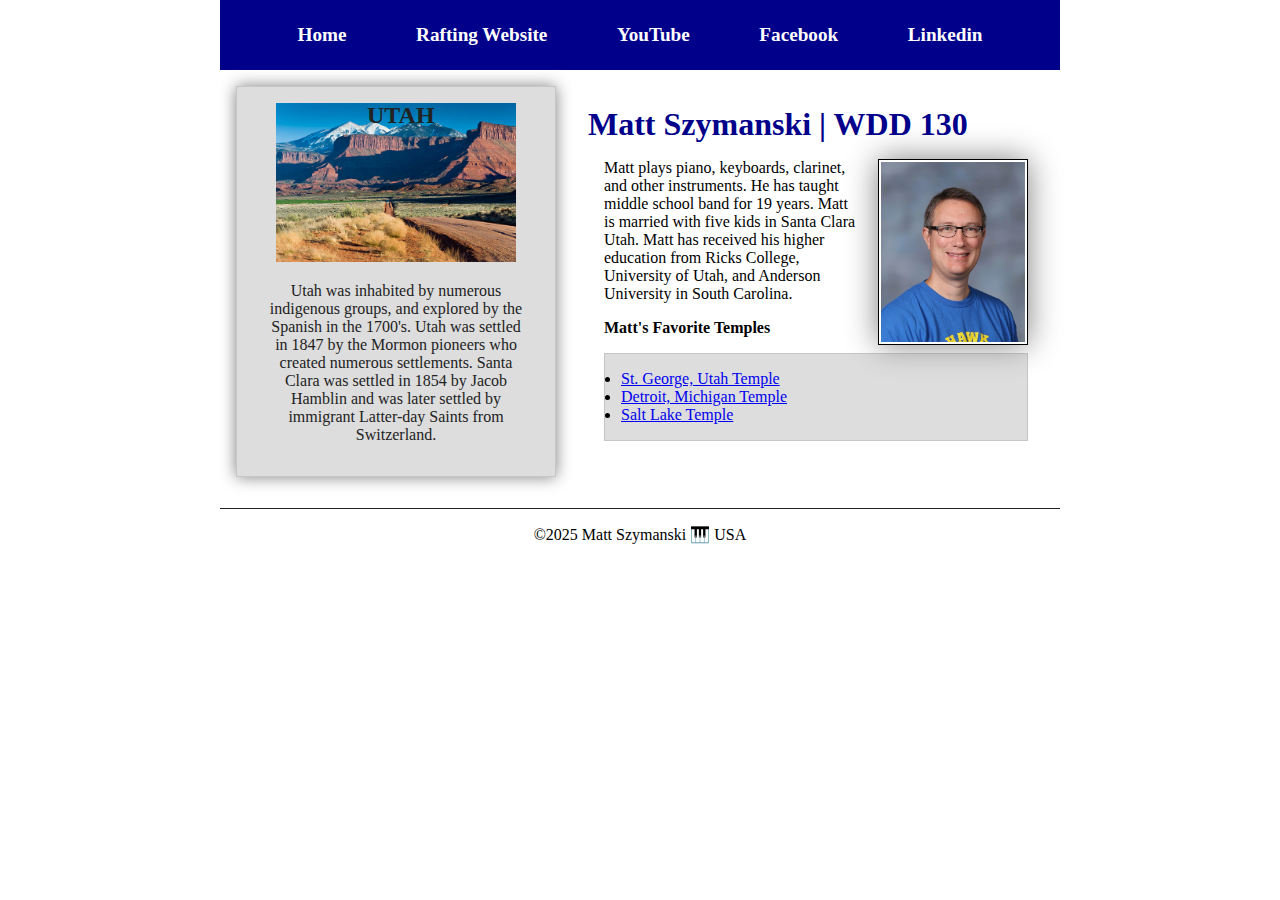
<file: index.html>
<!DOCTYPE html>
<html lang="en-US">
    <head>
        <title>Matt Szymanski | WDD 130</title>
        <meta charset="utf-8">
        <meta name="viewport" content="width=device-width,initial-scale=1.0">
        <meta name="description" content="Homepage of Matt Szymanski for the purpose of learning HTML and CSS in Web Development WDD 130.">
        <meta name="author" content="Matt Szymanski">
        <link rel="stylesheet" href="styles/styles.css">
    </head>
    <body>
        <header>
            <nav>
                <a href="#">Home</a>
                <a href="wwr/">Rafting Website</a>
                <a href="https://www.youtube.com/@matthewszymanski7037" target="_blank">YouTube</a>
                <a href="https://www.facebook.com/matt.szymanski.969" target="_blank">Facebook</a>
                <a href="www.linkedin.com/in/matt-szymanski-9b9219357" target="_blank">Linkedin</a>
            </nav>
        </header>
        <div class="grid">
            <main>
                <h1>Matt Szymanski | WDD 130</h1>
                <img src="images/profile.webp" alt="Matt Szymanski" width="200">
                <p>Matt plays piano, keyboards, clarinet, and other instruments.
                He has taught middle school band for 19 years.
                Matt is married with five kids in Santa Clara Utah. 
                Matt has received his higher education from Ricks College, 
                University of Utah, and Anderson University in South Carolina.
                </p>
                <p class="title">Matt's Favorite Temples</p>
                <ul class="box">
                    <li><a href="https://churchofjesuschristtemples.org/st.-george-utah-temple/" target="_blank">St. George, Utah Temple</a></li>
                    <li><a href="https://churchofjesuschristtemples.org/detroit-michigan-temple/" target="_blank">Detroit, Michigan Temple</a></li>
                    <li><a href="https://churchofjesuschristtemples.org/salt-lake-temple/" target="_blank">Salt Lake Temple</a></li>
                </ul>
            </main>
            <aside class="box">
                <h2>UTAH</h2>
                <img src="images/southernutah.jpg" alt="Southern Utah">
                <p>Utah was inhabited by numerous indigenous groups, and explored by the Spanish in the 1700's. Utah was settled in 1847 by the Mormon pioneers who created numerous settlements. Santa Clara was settled in 1854 by Jacob Hamblin and was later settled by immigrant Latter-day Saints from Switzerland.</p>
            </aside>
        </div>
        <footer>
            <p>©2025 Matt Szymanski 🎹 USA</p>
        </footer>
    </body>
    
</html>
<!-- last modified 3/19/2025 -->
</file>
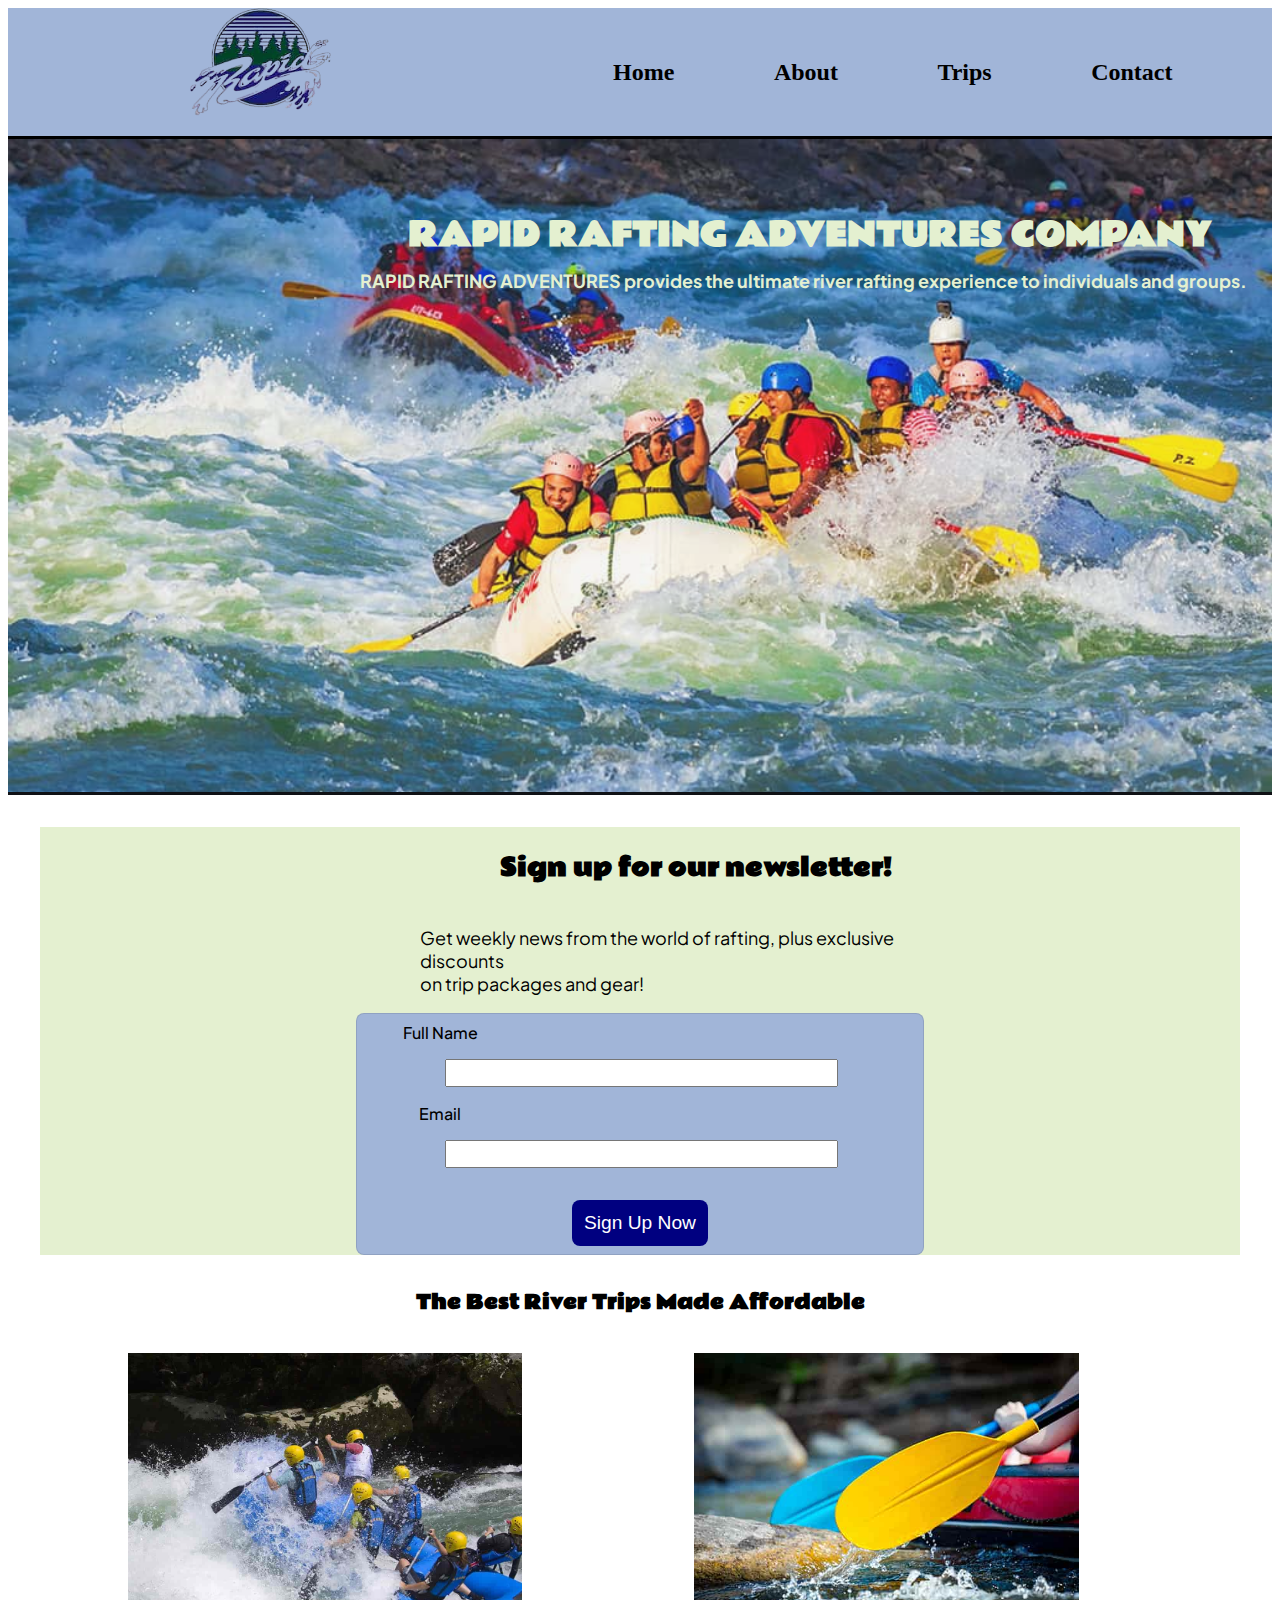
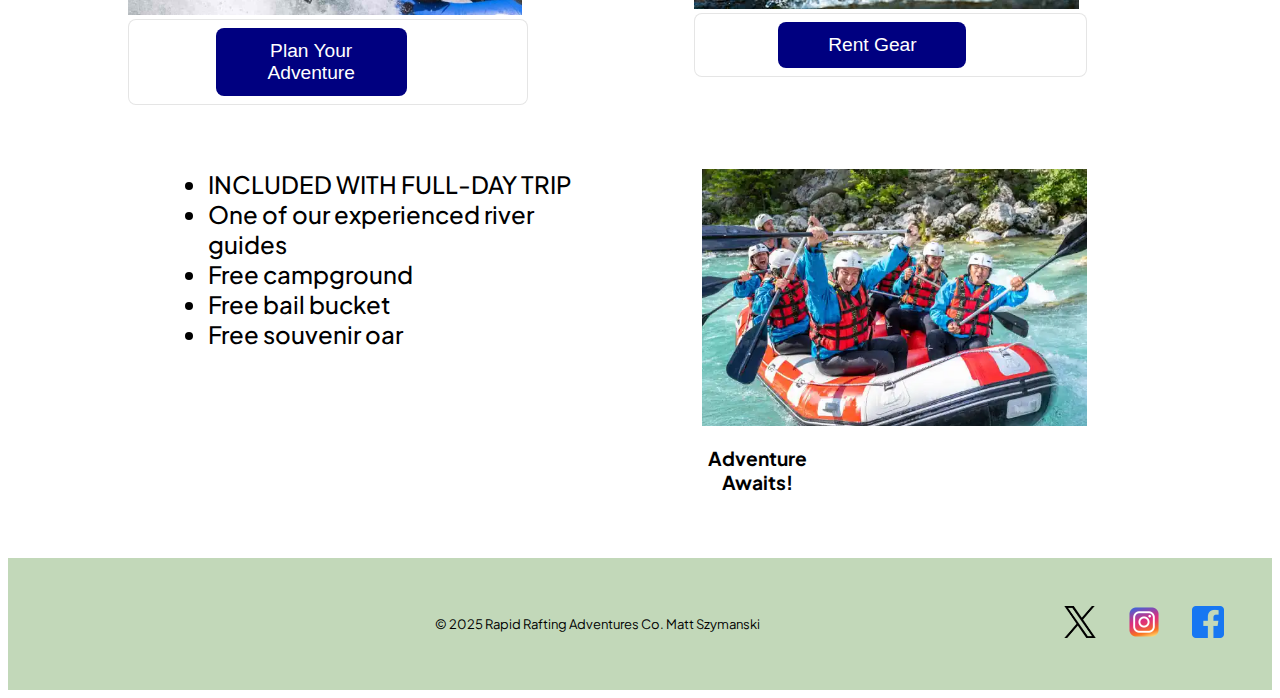
<file: wwr/index.html>
<!DOCTYPE html>
<html lang="en-US">
    <head>
        <title>Rapid Rafting Adventures- Home</title>
        <meta charset="utf-8">
        <meta name="viewport" content="width=device-width,initial-scale=1.0">
        <meta name="description" content="Rapid rafting adventures will help provide a great rafting experience. We specialize in rafting equipment, trip planning, and trip guides.">
        <meta name="author" content="Matt Szymanski">
        <link rel="stylesheet" href="styles/rafting.css">
        
        <link rel="preconnect" href="https://fonts.googleapis.com">
        <link rel="preconnect" href="https://fonts.gstatic.com" crossorigin>
        <link href="https://fonts.googleapis.com/css2?family=Plus+Jakarta+Sans:ital,wght@0,200..800;1,200..800&family=Rammetto+One&display=swap" rel="stylesheet">
    </head>
    <body>
        <header class="grid-container">
            <img src="images/logo.png" alt="Rafting Logo">
            <nav>
                <a href="index.html">Home</a>
                <a href="about.html">About</a>
                <a href="trips.html">Trips</a>
                <a href="contact.html">Contact</a>
            </nav>
        </header>
        <main>
            <div class="hero">
                <img src="images/hero2.jpg" alt="hero image">
                <h1>RAPID RAFTING ADVENTURES COMPANY</h1>
                <article class="overlay">                    
                    <p>RAPID RAFTING ADVENTURES provides the ultimate river rafting experience to individuals and groups.</p>
                </article>                
            </div>
            <section class="newsletter_home">
                <h2>Sign up for our newsletter!</h2>
                <p>Get weekly news from the world of rafting, plus exclusive discounts<br> on trip packages and gear!</p>
                <form>
                    <label for="fullname">Full Name</label>
                    <input type="text" id="fullname" name="fullname">
                    <label for="email">Email</label>
                    <input type="text" id="email" name="email">
                    <button type="submit">Sign Up Now</button>
                </form>
            </section>
            <h3 class="trip">The Best River Trips Made Affordable</h3>
            <div class="flex-gallery">
                
                <figure class="adventure">
                    <img src="images/rafting64_600.jpg" alt="rafting is fun">
                    <form action="trips.html">
                        <button type="submit" value="go to trips">Plan Your Adventure</button>
                    </form>
                </figure>
                <figure class="gear">
                    <img src="images/rafting20_600.jpg" alt="rafting is awesome">
                    <form action="https://www.utahwhitewatergear.com/rentals/?srsltid=AfmBOopvKw9MGVH5vIVNuTRsbnSreiaM8TNUiHchX_9iBzhIS6XAQ0t0&max=1500" target="_blank">
                        <button type="submit" value="go to utahwhitewatergear.com">Rent Gear</button>
                    </form>
                </figure>
                
                
                <ul class="list">                                    
                    <li>INCLUDED WITH FULL-DAY TRIP</li>
                    <li>One of our experienced river guides</li>
                    <li>Free campground</li>
                    <li>Free bail bucket</li>
                    <li>Free souvenir oar</li>
                </ul>
                <figure class="adventure-pic">
                    <img src="images/happy-customers.webp" alt="adventure awaits">
                    <figcaption>Adventure Awaits!</figcaption>
                </figure>
                
            </div>
        
        </main>
        <footer>            
            <a href="https://www.facebook.com" class="imagelink" target="_blank">
                <img src="images/facebook.png" alt="facebook">
            </a>
            <a href="https://www.instagram.com" class="imagelink" target="_blank">
                <img src="images/instagram.png" alt="instagram">
            </a>
            <a href="https://www.x.com" class="imagelink" target="_blank">
                <img src="images/twitter_x.png" alt="x">
            </a>
            <p>© 2025 Rapid Rafting Adventures Co. Matt Szymanski</p>
        </footer>
    </body>
    
</html>
</file>
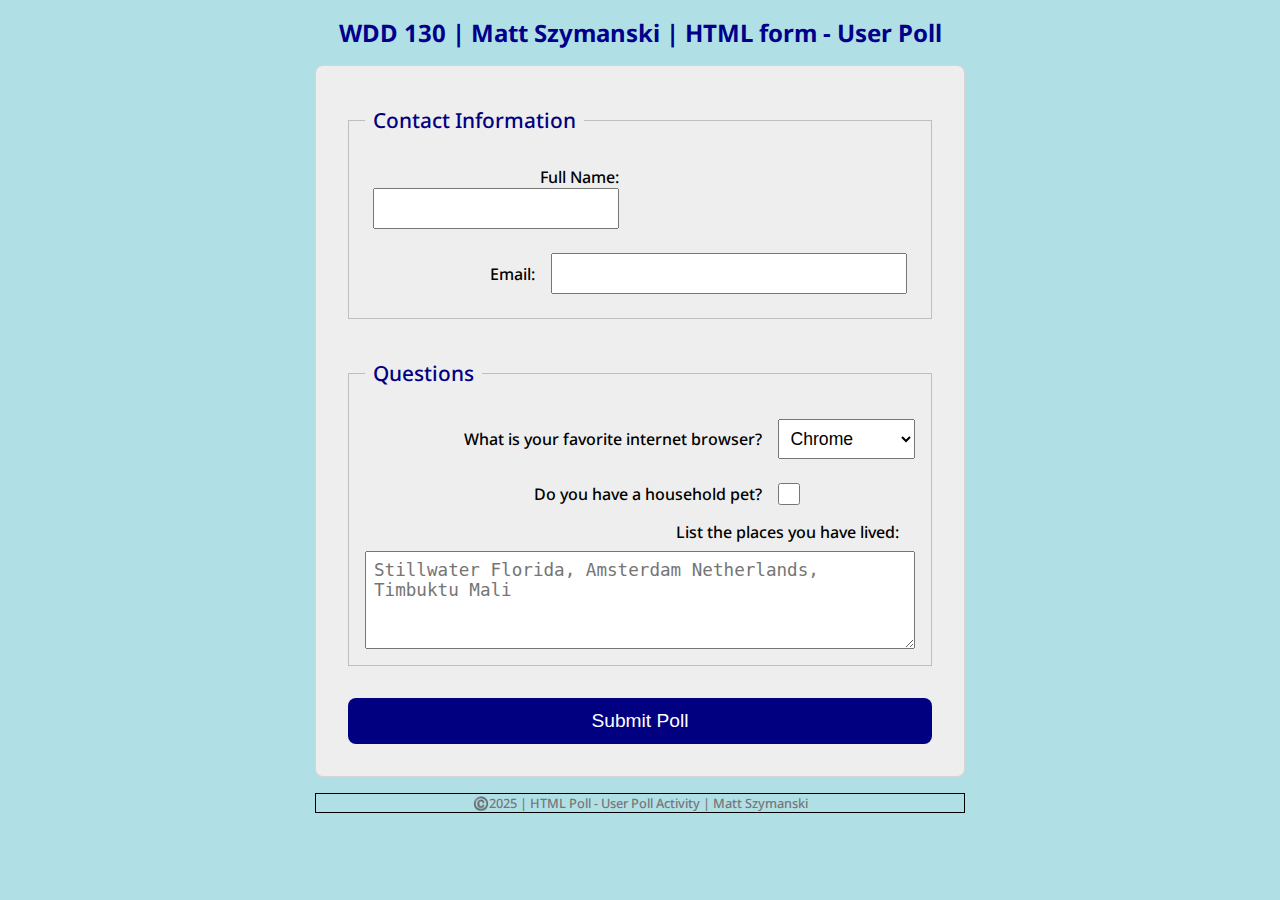
<file: week05/poll-form.html>
<!DOCTYPE html>
<html lang="en-US">
    <head>
        <meta charset="utf-8">
        <meta name="viewport" content="width=device-width, initial-scale=1">
        <title>WDD 130 | HTML form - User Poll</title>
        <link rel="stylesheet" href="styles/poll-form.css">
        <link rel="preconnect" href="https://fonts.googleapis.com">
        <link rel="preconnect" href="https://fonts.gstatic.com" crossorigin>
        <link href="https://fonts.googleapis.com/css2?family=Noto+Sans:ital,wght@0,100..900;1,100..900&display=swap" rel="stylesheet">
    </head>
    <body>
        <header>
            <h1>WDD 130 | Matt Szymanski | HTML form - User Poll</h1>
        </header>
        <main>
            <form>
                <fieldset>                    
                    <legend>Contact Information</legend>
                    <div class="form-item column2">
                        <label for="fullname">Full Name:<input type="text" id="fullname" name="fullname"></label>
                    </div>
                    <div class="form-item column2">
                        <label for="useremail">Email:</label>
                        <input type="email" id="useremail" name="useremail"> 
                    </div>               
                </fieldset>
                <fieldset>
                    <legend>Questions</legend>
                    <div class="form-item column1">
                        <label for="browser">What is your favorite internet browser?</label>
                        <select id="browser" name="browser">
                            <option value="chrome">Chrome</option>
                            <option value="safari">Safari</option>
                            <option value="firefox">Firefox</option>
                            <option value="edge">Edge</option>
                            <option value="brave">Brave</option>
                            <option value="other">Other</option>
                        </select>
                    </div>
                    <div class="form-item column1">
                        <label for="pet">Do you have a household pet?</label>
                        <input type="checkbox" id="pet" name="pet">
                    </div>
                    <label for="feedback">List the places you have lived:</label>
                    <textarea name="feedback" name="feedback" rows="4" placeholder="Stillwater Florida, Amsterdam Netherlands, Timbuktu Mali"></textarea>
                </fieldset>
                <button type="submit">Submit Poll</button>
            </form>
        </main>
        <footer>
            <p>©️2025 | HTML Poll - User Poll Activity | Matt Szymanski</p>
        </footer>        
    </body>
</html>
</file>
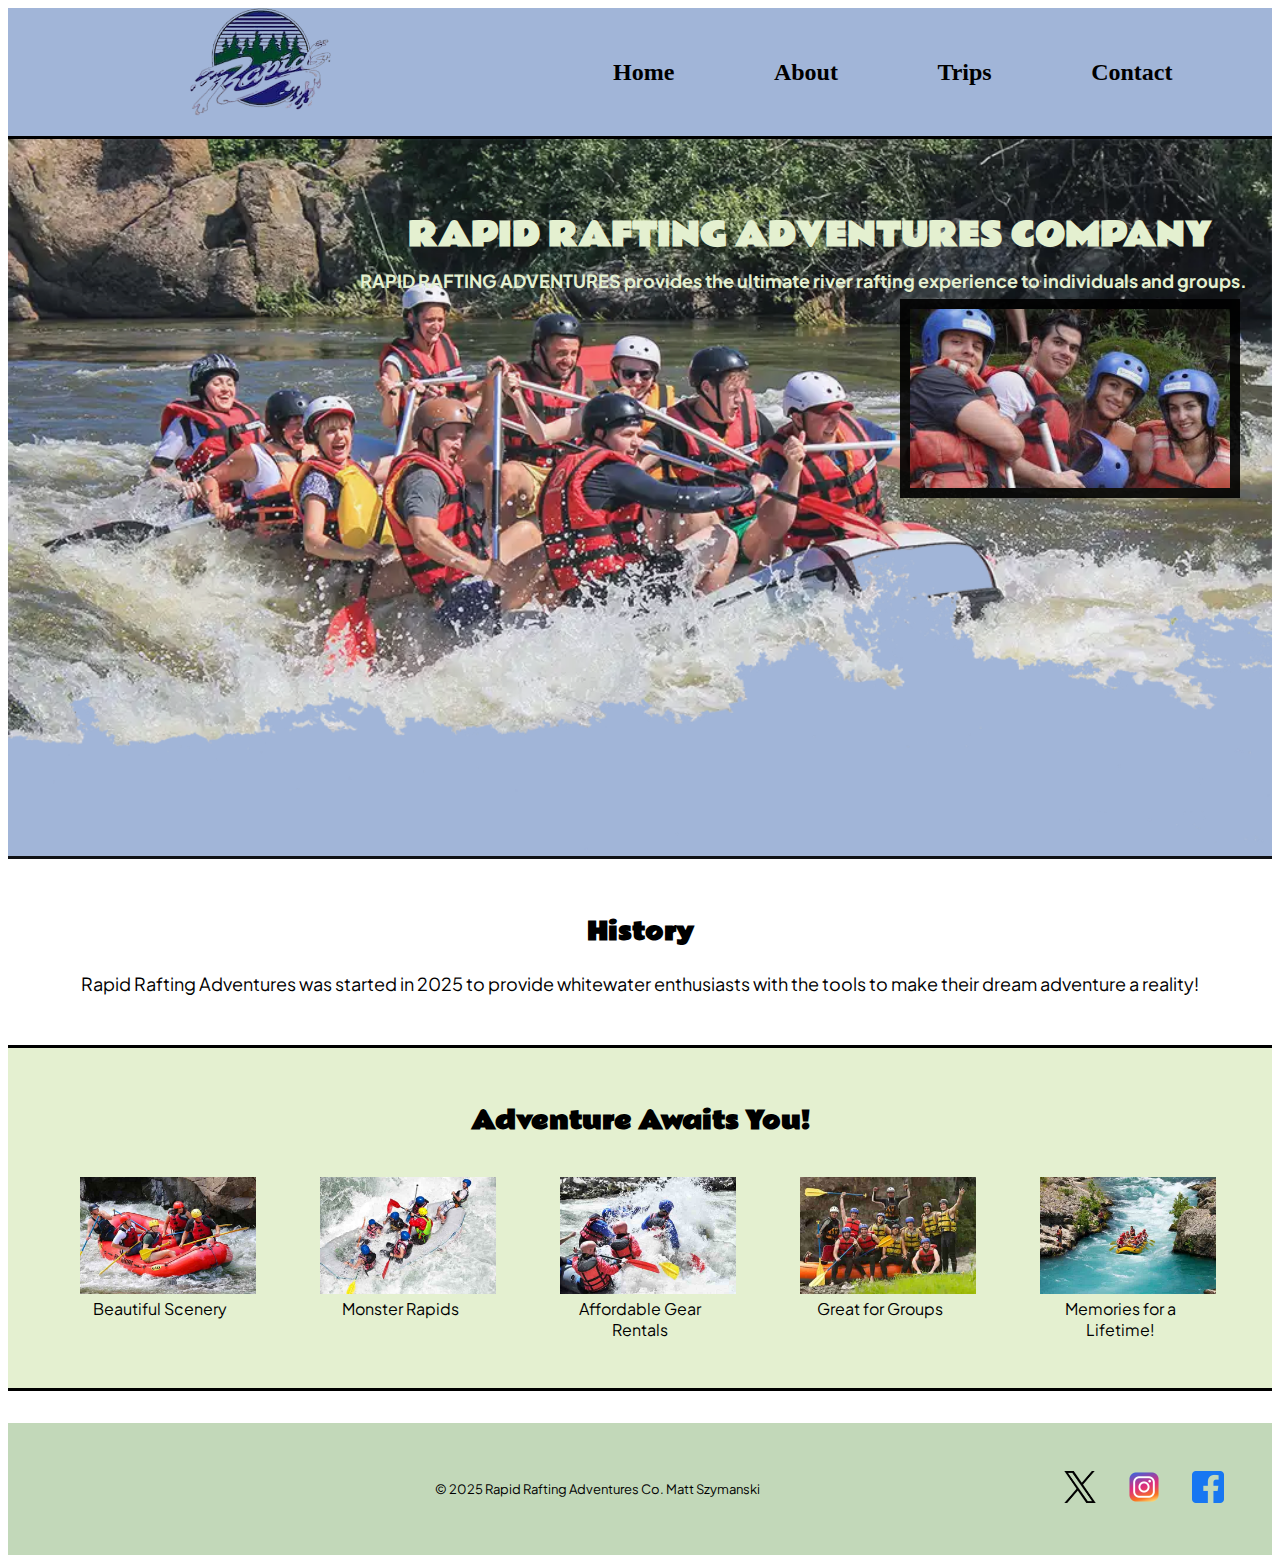
<file: wwr/about.html>
<!DOCTYPE html>
<html lang="en-US">
    <head>
        <title>Rapid Rafting Adventures- About Us</title>
        <meta charset="utf-8">
        <meta name="viewport" content="width=device-width,initial-scale=1.0">
        <meta name="description" content="Rafting site about us page">
        <meta name="author" content="Matt Szymanski">
        <link rel="stylesheet" href="styles/rafting.css">
        
        <link rel="preconnect" href="https://fonts.googleapis.com">
        <link rel="preconnect" href="https://fonts.gstatic.com" crossorigin>
        <link href="https://fonts.googleapis.com/css2?family=Plus+Jakarta+Sans:ital,wght@0,200..800;1,200..800&family=Rammetto+One&display=swap" rel="stylesheet">
    </head>
    <body>
        <header class="grid-container">
            <img src="images/logo.png" alt="Rafting Logo">
            <nav>
                <a href="index.html">Home</a>
                <a href="about.html">About</a>
                <a href="trips.html">Trips</a>
                <a href="contact.html">Contact</a>
            </nav>
        </header>
        <main>
            <div class="hero">
                <img src="images/hero.webp" alt="hero image">
                <h1>RAPID RAFTING ADVENTURES COMPANY</h1>
                <article class="overlay">                    
                    <img src="images/happy_clients.jpg" alt="happy clients" id="clients">
                    <p>RAPID RAFTING ADVENTURES provides the ultimate river rafting experience to individuals and groups.</p>
                </article>                
            </div>
            <section class="section1">
                <h2>History</h2>
                <p>Rapid Rafting Adventures was started in 2025 to provide whitewater enthusiasts with the tools to make their dream adventure a reality!</p>
            </section>
            <section class="section2">
                <h2>Adventure Awaits You!</h2>
                <div class="figure-flex">
                    <figure>
                        <img src="images/rafting1.jpg" alt="rafting1">
                        <figcaption>Beautiful Scenery</figcaption>
                    </figure>
                    <figure>
                        <img src="images/rafting2.jpg" alt="rafting2">
                        <figcaption>Monster Rapids</figcaption>
                    </figure>
                    <figure>
                        <img src="images/rafting3.jpg" alt="rafting3">
                        <figcaption>Affordable Gear Rentals</figcaption>
                    </figure>
                    <figure>
                        <img src="images/rafting4.jpg" alt="rafting4">
                        <figcaption>Great for Groups</figcaption>
                    </figure>
                    <figure>
                        <img src="images/rafting5.jpg" alt="rafting5">   
                        <figcaption>Memories for a Lifetime!</figcaption>
                    </figure>
                </div>
            </section>
        </main>
        <footer>            
            <a href="https://www.facebook.com" class="imagelink" target="_blank">
                <img src="images/facebook.png" alt="facebook">
            </a>
            <a href="https://www.instagram.com" class="imagelink" target="_blank">
                <img src="images/instagram.png" alt="instagram">
            </a>
            <a href="https://www.x.com" class="imagelink" target="_blank">
                <img src="images/twitter_x.png" alt="x">
            </a>
            <p>© 2025 Rapid Rafting Adventures Co. Matt Szymanski</p>
        </footer>
    </body>
    
</html>
</file>
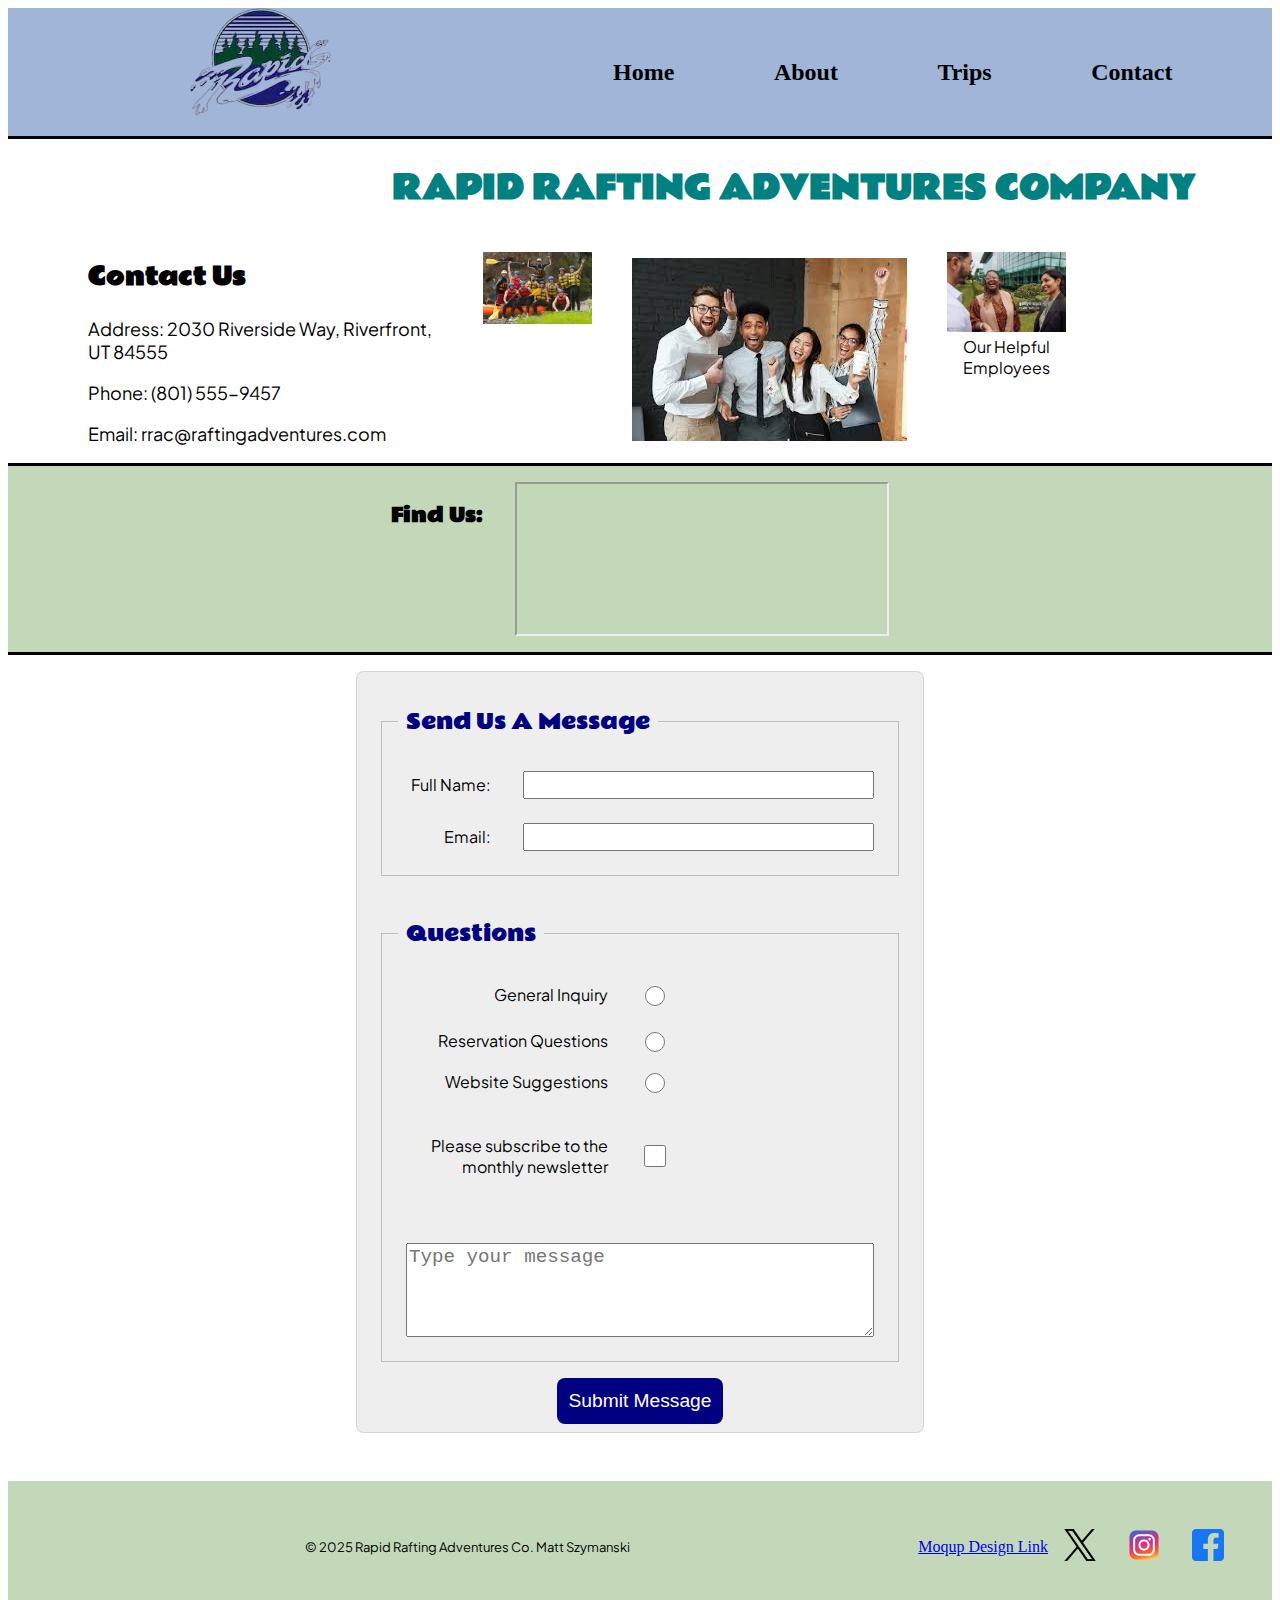
<file: wwr/contact.html>
<!DOCTYPE html>
<html lang="en-US">
    <head>
        <title>Rapid Rafting Adventures- Contact Us</title>
        <meta charset="utf-8">
        <meta name="viewport" content="width=device-width,initial-scale=1.0">
        <meta name="description" content="Rapid Rafting Adventures site contact us page. We can answer questions about rafting, gear, and give you technical rafting advice.">
        <meta name="author" content="Matt Szymanski">
        <link rel="stylesheet" href="styles/rafting.css">
        
        <link rel="preconnect" href="https://fonts.googleapis.com">
        <link rel="preconnect" href="https://fonts.gstatic.com" crossorigin>
        <link href="https://fonts.googleapis.com/css2?family=Plus+Jakarta+Sans:ital,wght@0,200..800;1,200..800&family=Rammetto+One&display=swap" rel="stylesheet">
    </head>
    <body>
        <header class="grid-container">
            <img src="images/logo.png" alt="Rafting Logo">
            <nav>
                <a href="index.html">Home</a>
                <a href="about.html">About</a>
                <a href="trips.html">Trips</a>
                <a href="contact.html">Contact</a>
            </nav>
        </header>
            <main>
                <h1 class="contact">RAPID RAFTING ADVENTURES COMPANY</h1>
                <section class="contact-info">                    
                    
                    <div>
                        <h2>Contact Us</h2>
                        <p>Address: 2030 Riverside Way, Riverfront, UT 84555</p>
                        <p>Phone: (801) 555-9457</p>
                        <p>Email: rrac@raftingadventures.com</p>
                    </div>
                    <div class="customers">                
                        <figure >                        
                            <img src="images/rafting4.jpg" alt="happy customers">
                        </figure>                                                                           
                            <img src="images/employee1.jpg" alt="happy employees">
                        <figure class="employees">                        
                            <img src="images/employee2.jpg" alt="happy employees">
                            <figcaption>Our Helpful Employees</figcaption>
                        </figure>
                    </div>
                </section>
                <div class="map">
                    <h3>Find Us:</h3>
                    <iframe src="https://www.google.com/maps/embed?pb=!1m14!1m12!1m3!1d18470.767731852968!2d-113.72724389292313!3d37.17406507555079!2m3!1f0!2f0!3f0!3m2!1i1024!2i768!4f13.1!5e0!3m2!1sen!2sus!4v1743739621551!5m2!1sen!2sus" 
                     allowfullscreen="" loading="lazy" referrerpolicy="no-referrer-when-downgrade">
                    </iframe>
                </div>
                <section class="form">
                    <form>
                        <fieldset>                    
                            <legend>Send Us A Message</legend>
                            <div class="form-item column2">
                                <label for="fullname">Full Name:</label>
                                <input type="text" id="fullname" name="fullname">
                            </div>
                            <div class="form-item column2">
                                <label for="useremail">Email:</label>
                                <input type="email" id="useremail" name="useremail"> 
                            </div>               
                        </fieldset>
                        <fieldset>
                            <legend>Questions</legend>
                            <div class="form-item column1">
                                <label for="inquiry">General Inquiry</label>
                                <input type="radio" id="inquiry" name="questions"><br>
                                <label for="reservation">Reservation Questions</label>
                                <input type="radio" id="reservation" name="questions"><br>
                                <label for="suggestions">Website Suggestions</label>
                                <input type="radio" id="suggestions" name="questions"><br>
                            </div>
                            <div class="form-item column1">
                                <label for="pet">Please subscribe to the monthly newsletter</label>
                                <input type="checkbox" id="pet" name="pet">
                            </div>
                            <div class="form-item column3">
                                <!-- <label for="feedback">Your Message:</label> -->
                                <textarea name="feedback" rows="4" placeholder="Type your message"></textarea>
                            </div>
                        </fieldset>
                        <button type="submit">Submit Message</button>
                    </form>
                </section>
            </main>
        <footer>            
            <a href="https://www.facebook.com" class="imagelink" target="_blank">
                <img src="images/facebook.png" alt="facebook">
            </a>
            <a href="https://www.instagram.com" class="imagelink" target="_blank">
                <img src="images/instagram.png" alt="instagram">
            </a>
            <a href="https://www.x.com" class="imagelink" target="_blank">
                <img src="images/twitter_x.png" alt="x">
            </a>
            <a href="https://app.moqups.com/8H7Lhp0sRuawpA13GJR6qlI1SdQuLbAb/view/page/ad64222d5" target="_blank">Moqup Design Link</a>
            <p>© 2025 Rapid Rafting Adventures Co. Matt Szymanski</p>
        </footer>
    </body>
    
</html>
</file>
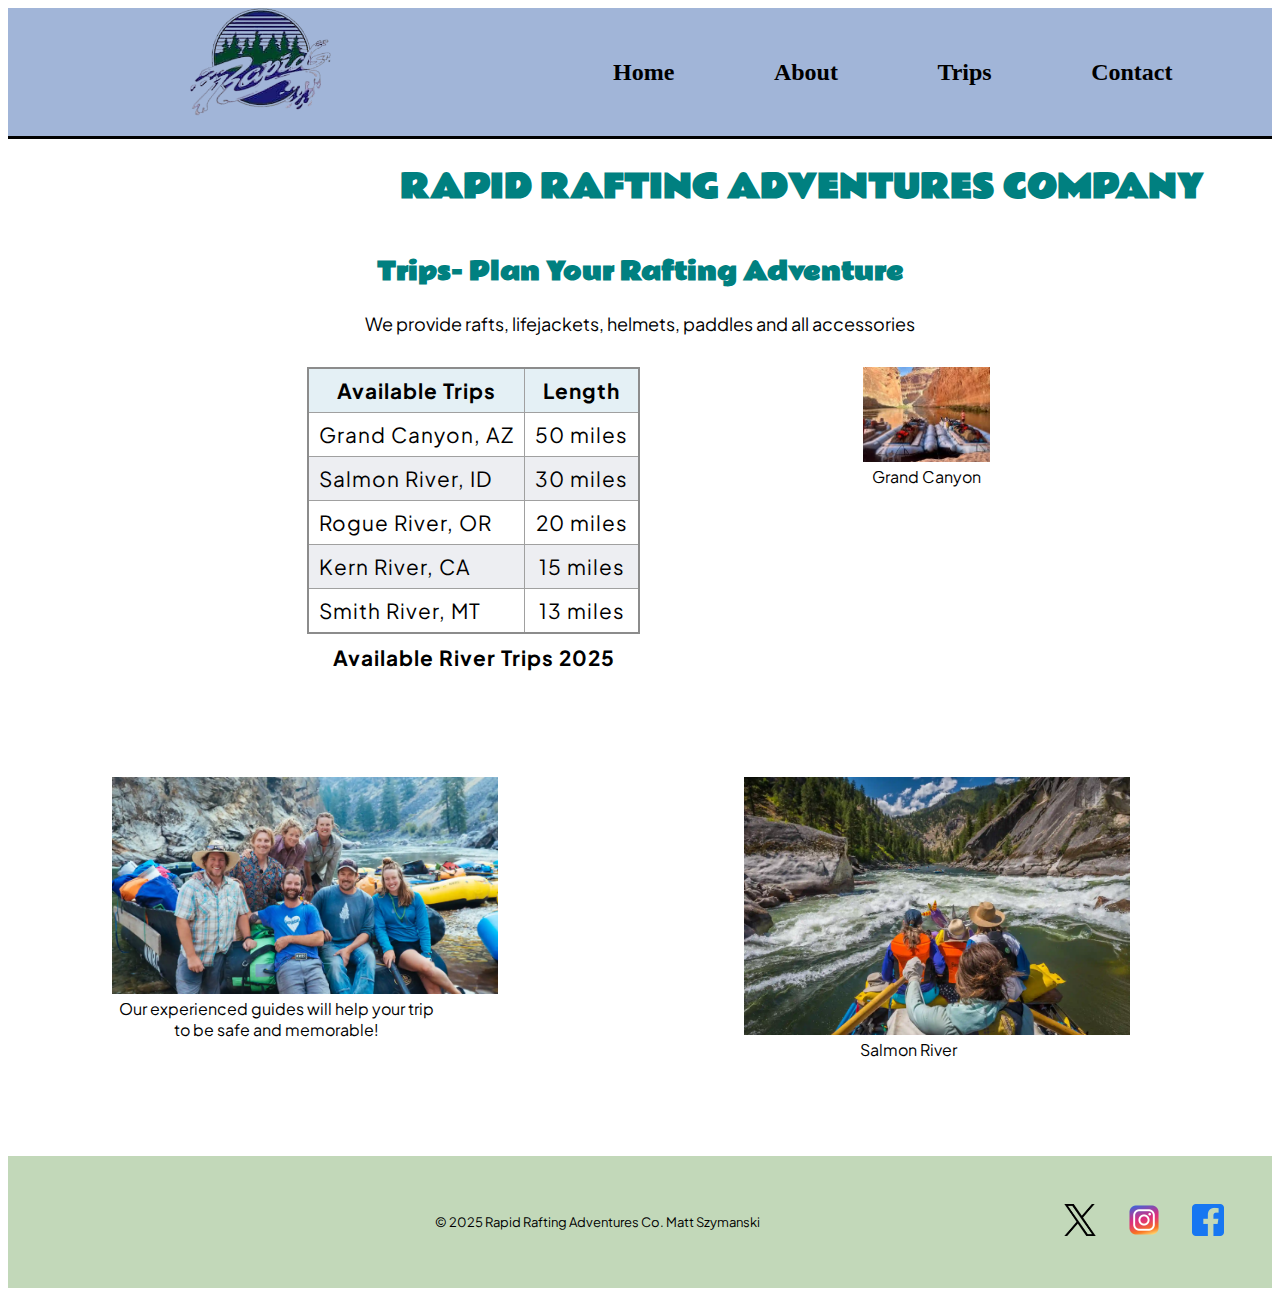
<file: wwr/travel.html>
<!DOCTYPE html>
<html lang="en-US">
    <head>
        <title>Rapid Rafting Adventures- Travel</title>
        <meta charset="utf-8">
        <meta name="viewport" content="width=device-width,initial-scale=1.0">
        <meta name="description" content="Book a trip with the Rapid Rafting Adventures Company. We have several trip packages to some of the best river rafting sites in the country.">
        <meta name="author" content="Matt Szymanski">
        <link rel="stylesheet" href="styles/rafting.css">
        
        <link rel="preconnect" href="https://fonts.googleapis.com">
        <link rel="preconnect" href="https://fonts.gstatic.com" crossorigin>
        <link href="https://fonts.googleapis.com/css2?family=Plus+Jakarta+Sans:ital,wght@0,200..800;1,200..800&family=Rammetto+One&display=swap" rel="stylesheet">
    </head>
    <body>
        <header class="grid-container">
            <img src="images/logo.png" alt="Rafting Logo">
            <nav>
                <a href="index.html">Home</a>
                <a href="about.html">About</a>
                <a href="trips.html">Trips</a>
                <a href="contact.html">Contact</a>
            </nav>
        </header>
        <main>
            <div class="trip-title">
                <h1>RAPID RAFTING ADVENTURES COMPANY</h1>
                <h2>Trips- Plan Your Rafting Adventure</h2>
                <p>We provide rafts, lifejackets, helmets, paddles and all accessories</p>
            </div>
            <section class="table-flex">
                <div>
                    <table>
                        <caption>
                            Available River Trips 2025
                        </caption>
                        <thead>
                            <tr>
                                <th scope="col">Available Trips</th>
                                <th scope="col">Length</th>
                            </tr>
                        </thead>
                        <tbody>
                            <tr>
                                <td>Grand Canyon, AZ</td>
                                <td>50 miles</td>
                            </tr>
                            <tr>
                                <td>Salmon River, ID</td>
                                <td>30 miles</td>
                            </tr>
                            <tr>
                                <td>Rogue River, OR</td>
                                <td>20 miles</td>
                            </tr>
                            <tr>
                                <td>Kern River, CA</td>
                                <td>15 miles</td>
                            </tr>
                            <tr>
                                <td>Smith River, MT</td>
                                <td>13 miles</td>
                            </tr>
                        </tbody>
                    </table>
                </div>
                <div class="grandcanyon">
                    <img src="images/grand_canyon.jpg" alt="grand canyon">
                    <figcaption>Grand Canyon</figcaption>
                </div>
            </section>
            <div class="image-flex">
                <figure>
                    <img src="images/guides.webp" alt="river guides">
                    <figcaption>Our experienced guides will help your trip to be safe and memorable!</figcaption>
                </figure>
                <figure>
                    <img src="images/salmon_river.webp" alt="salmon river">
                    <figcaption>Salmon River</figcaption>
                </figure>
            </div>    
        </main>
        <footer>            
            <a href="https://www.facebook.com" class="imagelink" target="_blank">
                <img src="images/facebook.png" alt="facebook">
            </a>
            <a href="https://www.instagram.com" class="imagelink" target="_blank">
                <img src="images/instagram.png" alt="instagram">
            </a>
            <a href="https://www.x.com" class="imagelink" target="_blank">
                <img src="images/twitter_x.png" alt="x">
            </a>
            <p>© 2025 Rapid Rafting Adventures Co. Matt Szymanski</p>
        </footer>
    </body>
    
</html>
</file>
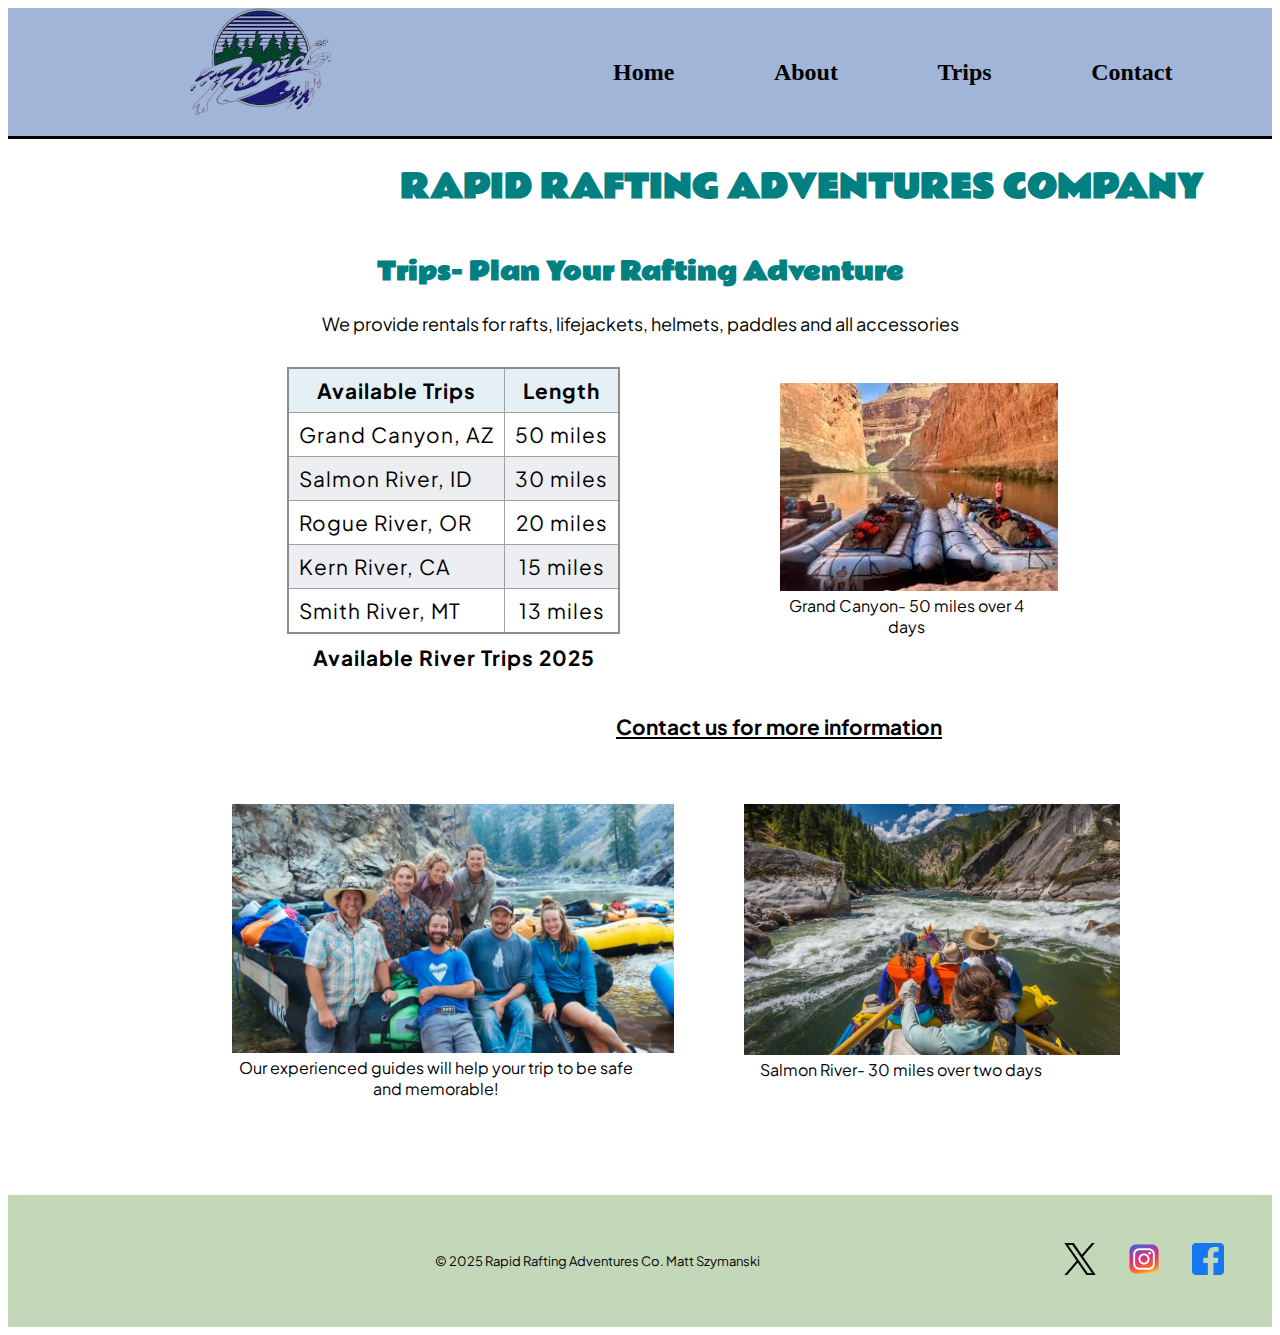
<file: wwr/trips.html>
<!DOCTYPE html>
<html lang="en-US">
    <head>
        <title>Rapid Rafting Adventures- Trips</title>
        <meta charset="utf-8">
        <meta name="viewport" content="width=device-width,initial-scale=1.0">
        <meta name="description" content="Book a trip with the Rapid Rafting Adventures Company. We have several trip packages to some of the best river rafting sites in the country.">
        <meta name="author" content="Matt Szymanski">
        <link rel="stylesheet" href="styles/rafting.css">
        
        <link rel="preconnect" href="https://fonts.googleapis.com">
        <link rel="preconnect" href="https://fonts.gstatic.com" crossorigin>
        <link href="https://fonts.googleapis.com/css2?family=Plus+Jakarta+Sans:ital,wght@0,200..800;1,200..800&family=Rammetto+One&display=swap" rel="stylesheet">
    </head>
    <body>
        <header class="grid-container">
            <img src="images/logo.png" alt="Rafting Logo">
            <nav>
                <a href="index.html">Home</a>
                <a href="about.html">About</a>
                <a href="trips.html">Trips</a>
                <a href="contact.html">Contact</a>
            </nav>
        </header>
        <main>
            <div class="trip-title">
                <h1>RAPID RAFTING ADVENTURES COMPANY</h1>
                <h2>Trips- Plan Your Rafting Adventure</h2>
                <p>We provide rentals for rafts, lifejackets, helmets, paddles and all accessories</p>
            </div>
            <section class="table-flex">
                <div>
                    <table>
                        <caption>
                            Available River Trips 2025
                        </caption>
                        <thead>
                            <tr>
                                <th scope="col">Available Trips</th>
                                <th scope="col">Length</th>
                            </tr>
                        </thead>
                        <tbody>
                            <tr>
                                <td>Grand Canyon, AZ</td>
                                <td>50 miles</td>
                            </tr>
                            <tr>
                                <td>Salmon River, ID</td>
                                <td>30 miles</td>
                            </tr>
                            <tr>
                                <td>Rogue River, OR</td>
                                <td>20 miles</td>
                            </tr>
                            <tr>
                                <td>Kern River, CA</td>
                                <td>15 miles</td>
                            </tr>
                            <tr>
                                <td>Smith River, MT</td>
                                <td>13 miles</td>
                            </tr>
                        </tbody>
                    </table>
                </div>
                <figure class="grandcanyon">
                    <img src="images/grand_canyon.jpg" alt="grand canyon">
                    <figcaption>Grand Canyon- 50 miles over 4 days</figcaption>
                </figure>
            </section>
            <a class=contactlink href="contact.html">Contact us for more information</a>
            <div class="image-flex">
                <figure class="guides">
                    <img src="images/guides.webp" alt="river guides">
                    <figcaption>Our experienced guides will help your trip to be safe and memorable!</figcaption>
                </figure>                
                <figure class="salmon">
                    <img src="images/salmon_river.webp" alt="salmon river">
                    <figcaption>Salmon River- 30 miles over two days</figcaption>                    
                </figure>
            </div>    
        </main>
        <footer>            
            <a href="https://www.facebook.com" class="imagelink" target="_blank">
                <img src="images/facebook.png" alt="facebook">
            </a>
            <a href="https://www.instagram.com" class="imagelink" target="_blank">
                <img src="images/instagram.png" alt="instagram">
            </a>
            <a href="https://www.x.com" class="imagelink" target="_blank">
                <img src="images/twitter_x.png" alt="x">
            </a>
            <p>© 2025 Rapid Rafting Adventures Co. Matt Szymanski</p>
        </footer>
    </body>
    
</html>
</file>
<file: styles/styles.css>
* {
    margin: 0;
    padding: 0;
    box-sizing: border-box;
    
}

:root {
    --background-color: darkblue;
    --padding: 20px;
    --margin: 1rem;
}

nav {
    background-color: var(--background-color); 
    padding: 1rem;
    display: flex;
    justify-content: space-evenly;
    align-items: center;
}

nav a {
    color: white;
    display: block;
    padding: 0.5rem;    
    text-decoration: none;
    font-size: 1.2rem;
    font-weight: 700;


}


h1 {
    color: var(--background-color);
    border-bottom: 5px darkblue; 
}

main img {
    margin: var(--margin);
    width: 150px;
    height: auto;
    border: 1px solid black;
    padding: 2px;
    box-shadow: 0 0 30px grey;
    float: right;
}

p {
    margin: var(--margin);
    padding: 0;
}

.title {
    font-weight: bold;
}

.grid {
    display: grid;
    align-items: center;
}

main {
    grid-column: 2/3;
    margin: 1rem;
}

aside {
    width: 20rem;
    margin: var(--margin);
    border: 5px solid rgb(0 0 0 / .2); 
    padding: 1rem;
    background-color: #ccc;
    color: #222;
    text-align: center;
    box-shadow: 0 0 15px gray;
    position: relative;
    grid-column: 1/2;
    grid-row: 1/2;
}

aside h2 {
    position: absolute;
    top: 15px;
    left: 130px; 
}

aside img {
    width: 15em;
    height: auto;
}

header, .grid, footer {
    
    max-width: 840px;
    margin: 0 auto;
}

footer {
    margin-top: 15px;
    border-top: 1px solid #222;
    text-align: center;
}
/* Class Selectors */
.box {
    margin: 1rem;
    padding: 1rem;
    border: 1px solid rgb(0 0 0 / 10%);
    background-color: #ddd;
}
</file>
<file: wwr/styles/rafting.css>
:root {
    --primary-color: #A1B5D8;
    --secondary-color: #738290;
    --accent1-color: #E4F0D0;
    --accent2-color: #C2D8B9;
}

body {
    overflow-x: hidden;
}

h1, h2, h3, h4, h5, h6{
    font-family: "rammetto one";
}

header {
    display: flex;
    display: grid;
    grid-template-columns: 40%;
    height:8rem;
    background-color: var(--primary-color);
    border-bottom: 3px solid black;
}

header img {
    
    grid-column-start: 1;
    align-items: center;
    justify-self: center;
    width: 28%;
    height: auto;
    
}

nav {
    grid-column-start: 2;
    align-items: center;
    display: flex;
    justify-content: center;
    justify-content: space-evenly;
        
}

nav a {
    text-decoration: none;
    font-size: 1.5rem;
    font-weight: 700;
    color: black; 
    /* display: inline-flex;
    flex-direction: row;
    align-items: flex-start;
    justify-content: flex-start;
    border: 2px solid black;
    flex-basis: rem; */
    
    

    

}

p {
    font-family: "plus jakarta sans";
    color: black;
    font-size: large;
}

article p {
    position: absolute;
    top: 7rem;
    color: var(--accent1-color);
    left: 22rem;
    font-weight: 700;
    font-size: large;
}

#clients {
    right: 2rem;
    width: 20rem;
    height: auto;
    top: 10rem;
    position: absolute;
    border: 10px solid black;
    
}

.customers {
    display: flex;

    justify-content: flex-end; 
    height: auto;
    Width: 80%;       
}

.customers img {
    height: auto;
    width: 100%;
}

.employees {
    height: auto;
    width: 100%;
}



.contact-info {
    display: grid;
    grid-template-columns: 30% 70%;
    
    margin-left: 5rem;
}

main img {
    height: auto;
    width: 50%;
    margin: auto;
}

.map {
    display: flex;
    justify-content: center;
    padding: 1rem;
    /* margin-left: 15rem; */
    background-color: var(--accent2-color);
    border-top: 3px solid black;
    border-bottom: 3px solid black;
    height: 100%
}

.map h3 {
    margin-right: 2rem;
}

.map iframe {
    height: auto;
    width: 30%;
}

.newsletter_home {
    display: grid;
    grid-template-columns: 50%;
    margin: 2rem;
    justify-content: center;
    background-color: var(--accent1-color);
}

.newsletter_home form{
    background-color: var(--primary-color);
}

.newsletter_home h2 {
    margin-left: 10rem
}

.newsletter_home p {
    margin-left: 5rem;
}
.newsletter_home button {
    margin-top: 1rem;
}

.newsletter_home input {
    width: 70%;
    margin: 1rem;
    margin-left:5rem;
}

.newsletter_home label {
    font-weight: 500;
    color: black;
    text-align: center;
    margin-right: 23rem;
}

.adventure-pic img{
    margin-left: 3rem;
    margin-top: 2rem;
    height: auto;
    width: 200%;
}

.adventure-pic figcaption {
    margin: 1rem;
    margin-left: 2rem;
    font-weight: 700;
    font-size: larger;
}

.trip {
    text-align: center;
}
.flex-gallery {
    display: grid;
    grid-template-columns: 45% 55%;
    margin: 1rem;
    margin-left: 5rem;
}

.flex-gallery figure {
    height: auto;
    width: 30%
}

.list {
    font-family: "plus jakarta sans";
    font-size: x-large;
    font-weight: 500;
    margin-left: 5rem;
    margin-top: 3rem;
    
}

.adventure {
    margin-right: 5rem;
    
    
}

.adventure img{
    height: auto;
    width: 250%;
}

.adventure button {
    margin-right: 7rem;
    width: 50%;
}

.adventure form {
    background-color: white;
    width: 242%
}

.gear {
    margin-left: 5rem;

}

.gear img {
    height: auto;
    width: 200%;
}
.gear button {
    margin-right: 7rem;
    width: 50%;
}

.gear form {
    background-color: white;
    width: 195%
}


h4 {
    margin-left: 10rem;
}

h1 {

    color: var(--accent1-color);
    position: absolute;
    top: 3rem;
    left: 25rem;    
}

.contact {
    color: teal;
    position: relative;
    top: 1px;
    left: 24rem;
}

.trip-title {
    color: teal;
    text-align: center;
    margin-top: 7rem;
}

.trip-title h1 {
    color: teal;
    text-align: center;
    margin-top: 7rem;
}

.hero img {
    display: block;
    width: 100%;
    height: auto;
    opacity: .9;
    border-bottom: 3px solid black;
}

.hero {
    position: relative;
    background-color: var(--primary-color);
}

.section1 {
    text-align: center;
    padding: 2rem;
}

.section2 {
    padding: 2rem;
    background-color: var(--accent1-color);
    border-top: 3px solid black;
    border-bottom: 3px solid black;
    
}

.section2 h2 {
    text-align: center;
}


figure img {
    width: 15rem;
    height: auto;
    width: 110%;
    
    
        
}

figcaption {
    text-align: center;
    font-family: "plus jakarta sans";
    font-size: medium;
}

.figure-flex {
    display: flex;
    
}

footer {
    padding: 2rem;
    display: flex;
    flex-direction: row-reverse;
    align-items: center;
    background-color: var(--accent2-color);
    margin-top: 2rem;
    
}

footer img {
    padding: 1rem;
}

footer p {
    font-size: small;
    margin-right: 18rem;
    text-align: left;
}


a.imagelink {
    text-decoration: none;
}

.imagelink img {
    text-decoration: none;
    height: 2rem;
    width: 2rem;
}

.form {
    /* background-color: var(--accent1-color); */
    padding: 1rem;
    
    
}

form {
    width: 550px;
    margin: 0 auto;
    padding: .5rem;
    border: 1px solid rgb( 0 0 0 / 0.1);
    border-radius: 0.5rem;
    background-color: #eee;
    display: grid;
}

fieldset {
    display: grid;
    grid-gap: .5rem;
    margin: 1rem;
    border: 1px solid rgb(0 0 0 / 0.2);
    padding: 1rem;
    
}

legend {
    padding: 0.5rem;
    color: navy;
    font-size: 1.3em;
    font-family: "rammetto one";
}

label {
    text-align: right;
    padding-right: 2rem;
    font-family: "plus jakarta sans";
    grid-column-start: 1
}

input, select, textarea {

    font-size: 1.2rem;    
}

input[type="checkbox"] {
    width: 22px;
    height: 22px;
    vertical-align: bottom;
    
}

input[type="radio"] {
    /* margin: 0 auto; */
    width: 20px;
    height: 20px;
}

button {
    margin: 0 auto;
    background-color: navy;
    color: #fff;
    border: none;
    border-radius: .5rem;
    padding: .75rem;
    font-size: 1.2rem;
    box-sizing: border-box;

}

button:hover {
    background-color: darkgreen;
}


.form-item {
    display: grid;
    align-items: center;
    margin: 0.5rem;
}

.column1 {
    grid-template-columns: 1fr 1fr;
    grid-template-rows: 1fr 1fr; 
    
        
}

.column2 {
    grid-template-columns: 1fr 3fr;
    grid-column: 1; 
}

table {
    border-collapse: collapse;
    border: 2px solid rgb(140 140 140);
    font-family: "plus jakarta sans";
    font-size: 1.3rem;
    letter-spacing: 1px;
    margin-left: 5rem;
    margin-right: 8rem;
  }
  
  caption {
    caption-side: bottom;
    padding: 10px;
    font-weight: bold;
  }
  
  thead {
    background-color: rgb(228 240 245);
  }
  
  th,
  td {
    border: 1px solid rgb(160 160 160);
    padding: 8px 10px;
  }
  
  td:last-of-type {
    text-align: center;
  }
  
  tbody > tr:nth-of-type(even) {
    background-color: rgb(237 238 242);
  }

  .grandcanyon {
    height: auto;
    width: 20%;
    text-align: center;
    margin-left: 2rem;
  }

  .table-flex {
    display: flex;
    justify-content: center;
    margin-top: 2rem;
    margin-bottom: 2rem;
  }

  .image-flex {
    display: grid;
    grid-template-columns: 50% 50%;
    margin-left: 1rem;
    height: auto;
    width: 100%;
    padding: 3rem;
  }

  .image-flex img {
    height: auto;
    width: 70%; 
  }

  .image-flex figcaption {
    justify-content: center;
    margin-right: 14rem;
  }

  .contactlink {
    margin-left: 38rem;
    font-size: 1.3rem;
    font-weight: 700;
    font-family: "plus jakarta sans";
    color: black;
    align-items: center;
    

  }

  .guides {
    margin-left: 10rem;
    height: auto;
    width: 100%
  }

  .salmon {
    margin-right: 10rem;
    height: auto;
    width: 85%;
  }
</file>
<file: week05/styles/poll-form.css>
* {
    margin: 0;
    padding: 0;
    box-sizing: border-box;
}

body {
    font-family: "noto sans";
    font-size: medium;
    font-weight: 500;
    background: powderblue;
}

header {
    margin: 0 auto;
    width: 650px;
}

h1 {
    text-align: center;
    font-size: 1.5em;
    margin: 1rem;
    color: darkblue;
}

form {
    width: 650px;
    margin: 0 auto;
    padding: 1rem;
    border: 1px solid rgb( 0 0 0 / 0.1);
    border-radius: 0.5rem;
    background-color: #eee;
    display: grid;
}

fieldset {
    display: grid;
    grid-gap: 0.5rem;
    margin: 1rem;
    border: 1px solid rgb(0 0 0 / 0.2);
    padding: 1rem;
}

legend {
    padding: 0.5rem;
    color: navy;
    font-size: 1.3em;
}

label {
    text-align: right;
    padding-right: 1rem;
}

input, select, textarea {
    padding: .5rem;
    font-size: 1.1rem;
}

input[type="checkbox"] {
    width: 22px;
    height: 22px;
    vertical-align: bottom;
    
}

button {
    margin: 1rem;
    background-color: navy;
    color: #fff;
    border: none;
    border-radius: .5rem;
    padding: .75rem;
    font-size: 1.2rem;
}

button:hover {
    background-color: darkgreen;
}

footer {
    margin: 1rem auto 0;
    width: 650px;
    text-align: center;
    font-size: 0.8em;
    color: #777;
    border: 1px solid #000;
}

.form-item {
    display: grid;
    align-items: center;
    margin: 0.5rem;
}

.column1 {
    grid-template-columns: 3fr 1fr;
    margin: 0.5rem 0;
}

.column2 {
    grid-template-columns: 1fr 2fr;
    
}
</file>
